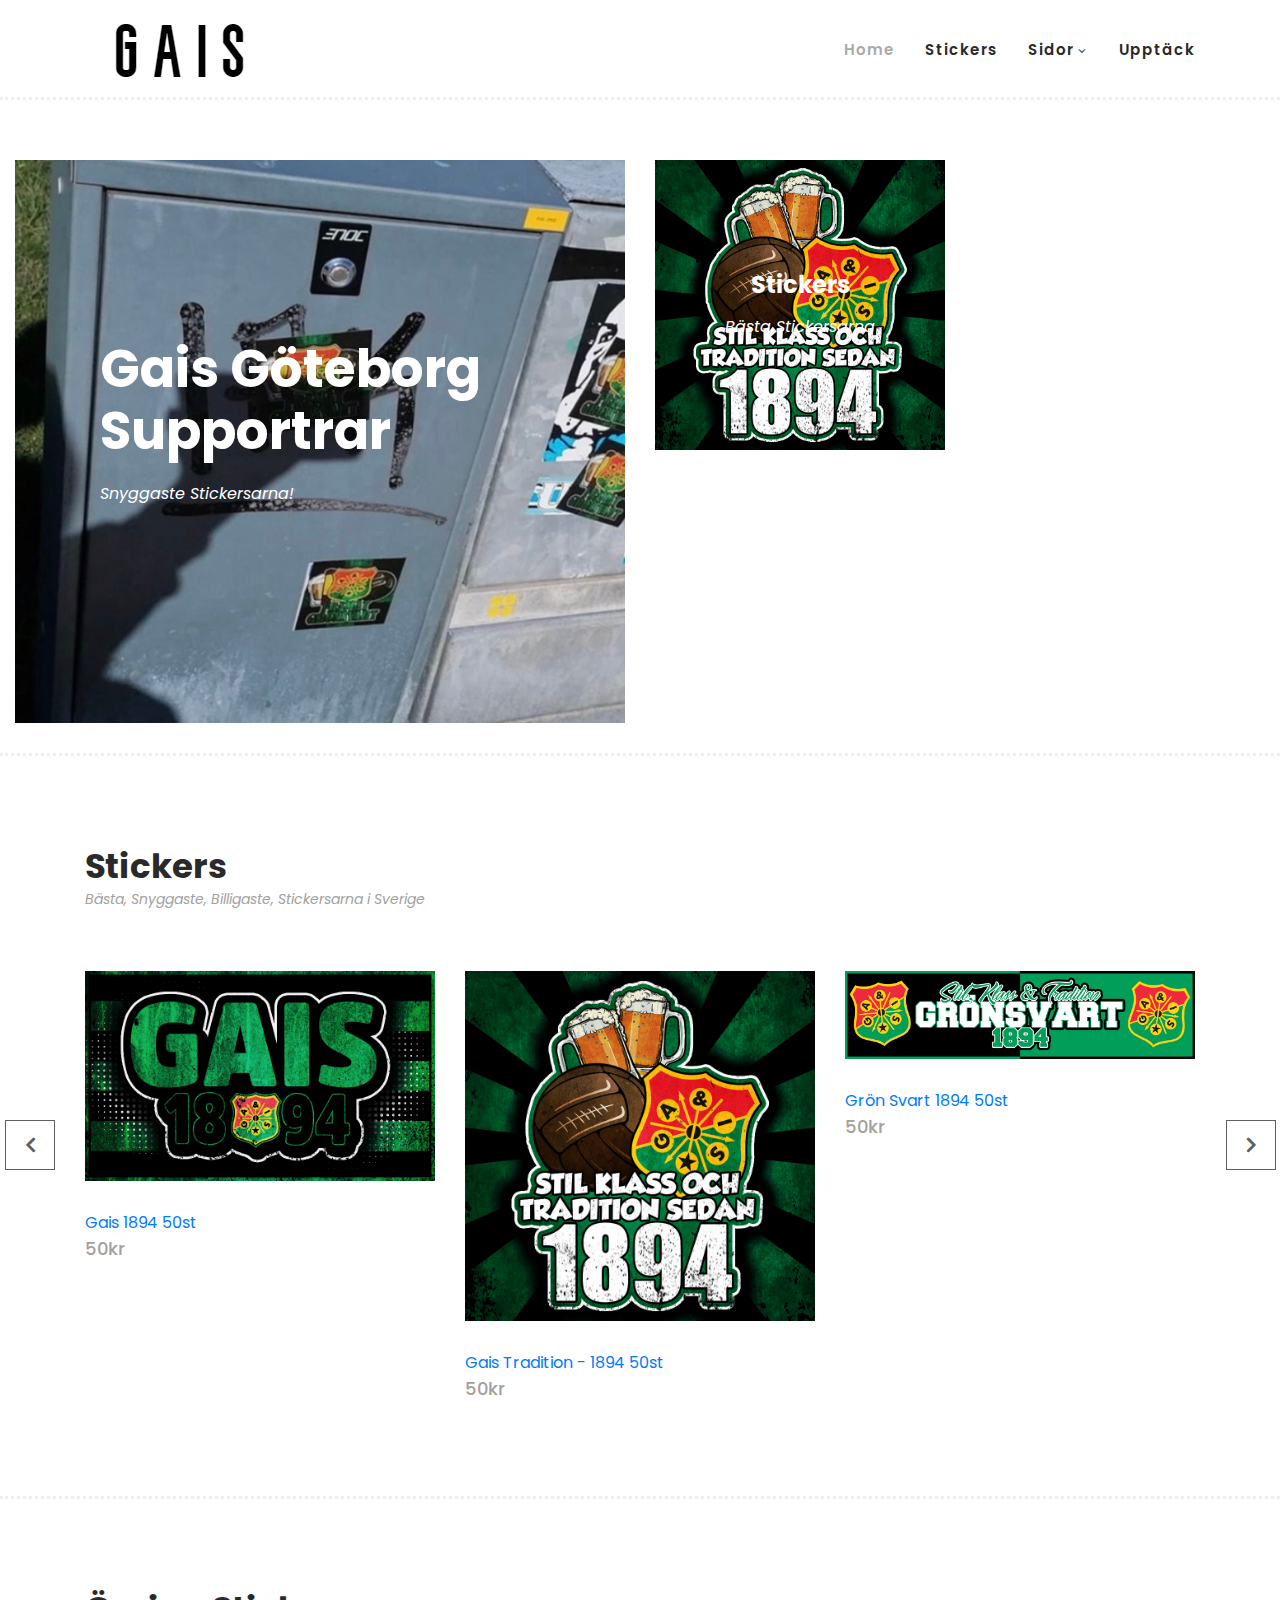
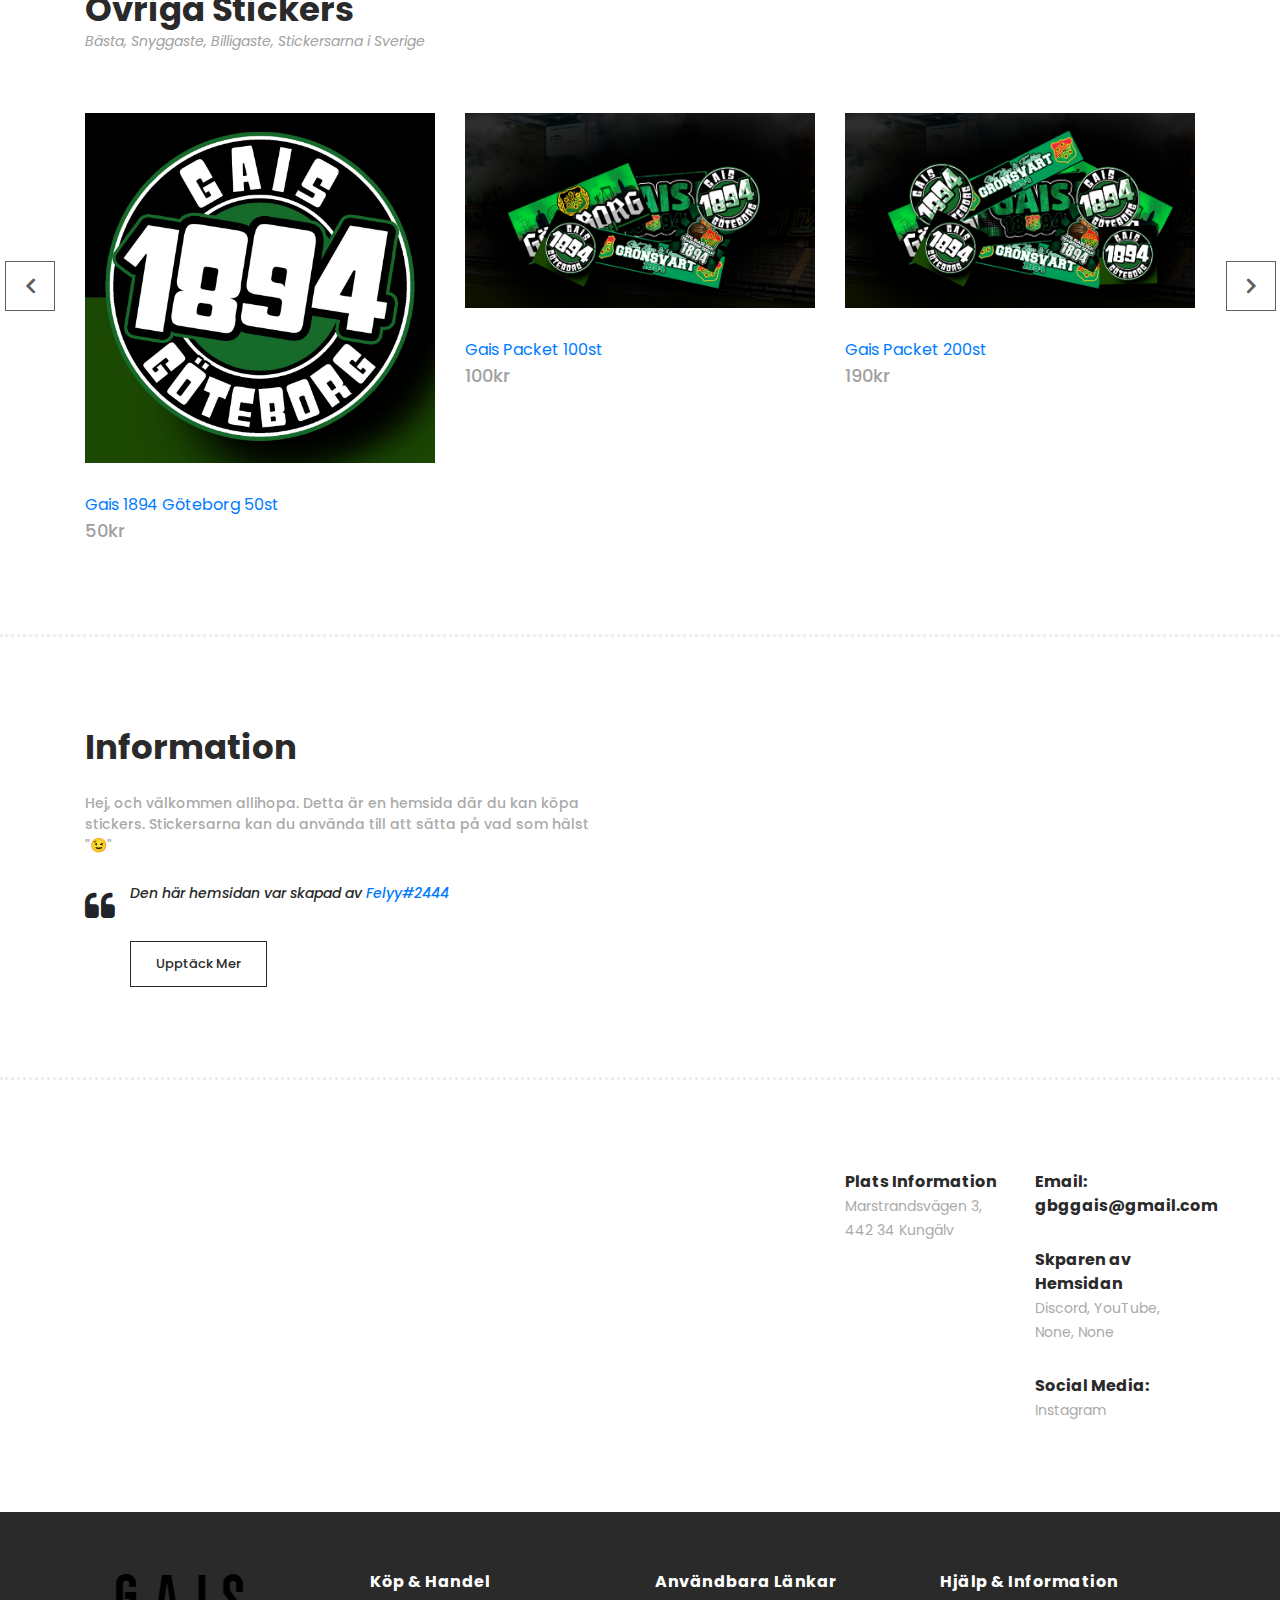
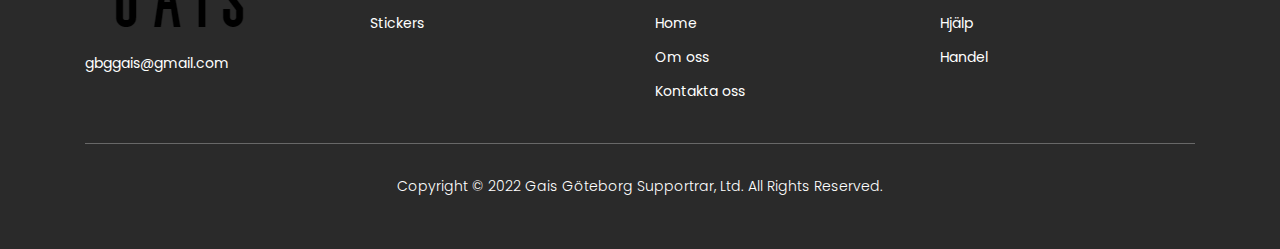
<file: index.html>
<!DOCTYPE html>
<html lang="en">

  <head>

    <meta charset="utf-8">
    <meta name="viewport" content="width=device-width, initial-scale=1, shrink-to-fit=no">
    <meta name="description" content="">
    <meta name="author" content="">
    <link href="https://fonts.googleapis.com/css?family=Poppins:100,200,300,400,500,600,700,800,900&display=swap" rel="stylesheet">
    <link rel="icon" type="image/x-icon" style="border-radius: 20px;" href="roundimage.png" >

    <title>GbgStickers</title>


    <!-- Additional CSS Files -->
    <link rel="stylesheet" type="text/css" href="assets/css/bootstrap.min.css">

    <link rel="stylesheet" type="text/css" href="assets/css/font-awesome.css">

    <link rel="stylesheet" href="assets/css/templatemo-hexashop.css">

    <link rel="stylesheet" href="assets/css/owl-carousel.css">

    <link rel="stylesheet" href="assets/css/lightbox.css">

    <script src="title.js"></script>
<!--

TemplateMo 571 Hexashop

https://templatemo.com/tm-571-hexashop

-->
    </head>
    
    <body>
    
    <!-- ***** Preloader Start ***** -->
    <div id="preloader">
        <div class="jumper">
            <div></div>
            <div></div>
            <div></div>
        </div>
    </div>  
    <!-- ***** Preloader End ***** -->
    
    
    <!-- ***** Header Area Start ***** -->
    <header class="header-area header-sticky">
        <div class="container">
            <div class="row">
                <div class="col-12">
                    <nav class="main-nav">
                        <!-- ***** Logo Start ***** -->
                        <a href="index.html" class="logo">
                            <img src="assets/images/logo.png" alt="BÖg">
                        </a>
                        <!-- ***** Logo End ***** -->
                        <!-- ***** Menu Start ***** -->
                        <ul class="nav">
                            <li class="scroll-to-section"><a href="#top" class="active">Home</a></li>
                            <li class="scroll-to-section"><a href="#men">Stickers</a></li>
                            <li class="submenu">
                                <a href="javascript:;">Sidor</a>
                                <ul>
                                    <li><a href="about.html">Vårt Team</a></li>
                                    <li><a href="contact.html">Kontakt</a></li>
                                </ul>
                            </li> 
                            </li>
                            <li class="scroll-to-section"><a href="#explore">Upptäck</a></li>
                        </ul>        
                        <a class='menu-trigger'>
                            <span>Menu</span>
                        </a>
                        <!-- ***** Menu End ***** -->
                    </nav>
                </div>
            </div>
        </div>
    </header>
    <!-- ***** Header Area End ***** -->

    <!-- ***** Main Banner Area Start ***** -->
    <div class="main-banner" id="top">
        <div class="container-fluid">
            <div class="row">
                <div class="col-lg-6">
                    <div class="left-content">
                        <div class="thumb">
                            <div class="inner-content">
                                <h4>Gais Göteborg Supportrar</h4>
                                <span>Snyggaste Stickersarna!</span>
                            </div>
                            <img src="12312.jpeg" alt="">
                        </div>
                    </div>
                </div>
                <div class="col-lg-6">
                    <div class="right-content">
                        <div class="row">
                            <div class="col-lg-6">
                                <div class="right-first-image">
                                    <div class="thumb">
                                        <div class="inner-content">
                                            <h4>Stickers</h4>
                                            <span>Bästa Stickersarna</span>
                                        </div>
                                        <div class="hover-content">
                                            <div class="inner">
                                                <h4>Stickers</h4>
                                                <p>Bästa och Syggaste Stickersarna!</p>
                                                <div class="main-border-button">
                                                    <a href="#">Upptäck mer!</a>
                                                </div>
                                            </div>
                                        </div>
                                        <img src="flex.png">
                                    </div>
                                </div>
                            </div>



                                    </div>
                                </div>
                            </div>
                        </div>
                    </div>
                </div>
            </div>
        </div>
    </div>
    <!-- ***** Main Banner Area End ***** -->

    <!-- ***** Men Area Starts ***** -->
    <section class="section" id="men">
        <div class="container">
            <div class="row">
                <div class="col-lg-6">
                    <div class="section-heading">
                        <h2>Stickers</h2>
                        <span>Bästa, Snyggaste, Billigaste, Stickersarna i Sverige</span>
                    </div>
                </div>
            </div>
        </div>
        <div class="container">
            <div class="row">
                <div class="col-lg-12">
                    <div class="men-item-carousel">
                        <div class="owl-men-item owl-carousel">
                            <div class="item">
                                <div class="thumb">
                                    <div class="hover-content">
                                        <ul>

                                        </ul>
                                    </div>
                                    <img href="https://www.instagram.com/gais_gbg_supportrar/" src="huvudbild.png" alt="">
                                </div>
                                <div class="down-content">
                                    <a href="https://www.instagram.com/gais_gbg_supportrar/">Gais 1894 50st</a>
                                    <span>50kr</span>
                                    <ul class="stars">

                                    </ul>
                                </div>
                            </div>
                            <div class="item">
                                <div class="thumb">
                                    <div class="hover-content">
                                        <ul>

                                        </ul>
                                    </div>
                                    <img href="https://www.instagram.com/gais_gbg_supportrar/" src="flex.png" alt="">
                                </div>
                                <div class="down-content">
                                    <a href="https://www.instagram.com/gais_gbg_supportrar/">Gais Tradition - 1894 50st</a>
                                    <span>50kr</span>
                                    <ul class="stars">

                                    </ul>
                                </div>
                            </div>
                            <div class="item">
                                <div class="thumb">
                                    <div class="hover-content">
                                        <ul>

                                        </ul>
                                    </div>
                                    <img href="https://www.instagram.com/gais_gbg_supportrar/" src="banner.png" alt="">
                                </div>
                                <div class="down-content">
                                    <a href="https://www.instagram.com/gais_gbg_supportrar/">Grön Svart 1894 50st</a>
                                    <span>50kr</span>
                                    <ul class="stars">

                                    </ul>
                                </div>
                            </div>
                            <div class="item">
                                <div class="thumb">
                                    <div class="hover-content">
                                        <ul>

                                        </ul>
                                    </div>
                                    <img href="https://www.instagram.com/gais_gbg_supportrar/" src="12.png" alt="">
                                </div>
                                <div class="down-content">
                                    <a href="https://www.instagram.com/gais_gbg_supportrar/">Gais 1894 Göteborg 50st</a>
                                    <span>70kr</span>
                                    <ul class="stars">
                                    </ul>
                                    </ul>
                                </div>
                            </div>
                        </div>
                    </div>
                </div>
            </div>
        </div>
    </section>
    <!-- ***** Men Area Ends ***** -->
        <!-- ***** Women Area Starts ***** -->
        <section class="section" id="women">
            <div class="container">
                <div class="row">
                    <div class="col-lg-6">
                        <div class="section-heading">
                            <h2>Övriga Stickers</h2>
                            <span>Bästa, Snyggaste, Billigaste, Stickersarna i Sverige</span>
                        </div>
                    </div>
                </div>
            </div>
            <div class="container">
                <div class="row">
                    <div class="col-lg-12">
                        <div class="women-item-carousel">
                            <div class="owl-women-item owl-carousel">
                                <div class="item">
                                    <div class="thumb">
                                        <div class="hover-content">
                                            <ul>

                                            </ul>
                                        </div>
                                        <img href="https://www.instagram.com/gais_gbg_supportrar/" src="assets/images/bög3.jpg" alt="">
                                    </div>
                                    <div class="down-content">
                                        <a href="https://www.instagram.com/gais_gbg_supportrar/">Gais 1894 Göteborg 50st</a>
                                        <span>50kr</span>
                                        <ul class="stars">

                                        </ul>
                                    </div>
                                </div>
                                <div class="item">
                                    <div class="thumb">
                                        <div class="hover-content">
                                            <ul>

                                            </ul>
                                        </div>
                                        <img href="https://www.instagram.com/gais_gbg_supportrar/" src="assets/images/bög1.png" alt="">
                                    </div>
                                    <div class="down-content">
                                        <a href="https://www.instagram.com/gais_gbg_supportrar/">Gais Packet 100st</a>
                                        <span>100kr</span>
                                        <ul class="stars">

                                        </ul>
                                    </div>
                                </div>
                                <div class="item">
                                    <div class="thumb">
                                        <div class="hover-content">
                                            <ul>
 
                                            </ul>
                                        </div>
                                        <img href="https://www.instagram.com/gais_gbg_supportrar/" src="assets/images/bög.png" alt="">
                                    </div>
                                    <div class="down-content">
                                        <a  href="https://www.instagram.com/gais_gbg_supportrar/">Gais Packet 200st</a>
                                        <span>190kr</span>
                                        <ul class="stars">
 
                                        </ul>
                                    </div>
                                </div>
                                <div class="item">
                                    <div class="thumb">
                                        <div class="hover-content">
                                            <ul>

                                            </ul>
                                        </div>
                                        <img src="assets/images/bög4.png" alt="">
                                    </div>
                                    <div class="down-content">
                                        <h4>Kommer Snart</h4>
                                        <span></span>
                                        <ul class="stars">
                                        </ul>
                                    </div>
                                </div>
                            </div>
                        </div>
                    </div>
                </div>
            </div>
        </section>
        <!-- ***** Women Area Ends ***** -->




    <!-- ***** Explore Area Starts ***** -->
    <section class="section" id="explore">
        <div class="container">
            <div class="row">
                <div class="col-lg-6">
                    <div class="left-content">
                        <h2>Information</h2>
                        <span>Hej, och välkommen allihopa. Detta är en hemsida där du kan köpa stickers. Stickersarna kan du använda till att sätta på vad som hälst "😉"</span>
                        <div class="quote">
                            <i class="fa fa-quote-left"></i><p>Den här hemsidan var  skapad av <a href="https://discords.com/bio/p/felyy16">Felyy#2444</a>
                        </div>
                        <div class="main-border-button">
                            <a href="about.html">Upptäck Mer</a>
                        </div>
                    </div>
                </div>
                <div class="col-lg-6">
                    <div class="right-content">
                        <div class="row">
                            <div class="col-lg-6">



                                </div>
                            </div>
                            <div class="col-lg-6">


                                </div>
                            </div>
                            <div class="col-lg-6">


                                </div>
                            </div>
                            <div class="col-lg-6">



                                </div>
                            </div>
                        </div>
                    </div>
                </div>
            </div>
        </div>
    </section>
    <!-- ***** Explore Area Ends ***** -->



    <!-- ***** Subscribe Area Starts ***** -->
    <div class="subscribe">
        <div class="container">
            <div class="row">
                <div class="col-lg-8">
                    <div class="section-heading">

                    </div>
                    <form id="subscribe" action="" method="get">
                        <div class="row">
                          <div class="col-lg-5">
                            <fieldset>

                            </fieldset>
                          </div>
                          <div class="col-lg-5">
                            <fieldset>

                            </fieldset>
                          </div>
                          <div class="col-lg-2">
                            <fieldset>

                            </fieldset>
                          </div>
                        </div>
                    </form>
                </div>
                <div class="col-lg-4">
                    <div class="row">
                        <div class="col-6">
                            <ul>
                                <li>Plats Information<br><span>Marstrandsvägen 3, 442 34 Kungälv</span></li>

                            </ul>
                        </div>
                        <div class="col-6">
                            <ul>
                                <li>Email:<br><a>gbggais@gmail.com</a>
                                <li>Skparen av Hemsidan<br><span><a href="https://discords.com/bio/p/felyy16">Discord</a>, <a href="https://www.youtube.com/channel/UCYjQPfQ9zHldbg5Jrbz12RA">YouTube</a>, <a href="#">None</a>, <a href="#">None</a></span></li>
                                <li>Social Media:<br><span><a href="https://www.instagram.com/gais_gbg_supportrar/">Instagram</a>
                            </ul>
                        </div>
                    </div>
                </div>
            </div>
        </div>
    </div>
    <!-- ***** Subscribe Area Ends ***** -->
    
    <!-- ***** Footer Start ***** -->
    <footer>
        <div class="container">
            <div class="row">
                <div class="col-lg-3">
                    <div class="first-item">
                        <div class="logo">
                            <img src="assets/images/logo.png" alt="hexashop ecommerce templatemo">
                        </div>
                        <ul>
                            <li><a href="#">gbggais@gmail.com</a></li>
                        </ul>
                    </div>
                </div>
                <div class="col-lg-3">
                    <h4>Köp &amp; Handel</h4>
                    <ul>
                        <li><a href="#">Stickers</a></li>

                    </ul>
                </div>
                <div class="col-lg-3">
                    <h4>Användbara Länkar</h4>
                    <ul>
                        <li><a href="#">Home</a></li>
                        <li><a href="#">Om oss</a></li>
                        <li><a href="#">Kontakta oss</a></li>
                    </ul>
                </div>
                <div class="col-lg-3">
                    <h4>Hjälp &amp; Information</h4>
                    <ul>
                        <li><a href="#">Hjälp</a></li>
                        <li><a href="#">Handel</a></li>
                    </ul>
                </div>
                <div class="col-lg-12">
                    <div class="under-footer">
                        <p>Copyright © 2022 Gais Göteborg Supportrar, Ltd. All Rights Reserved. 
                        

                        <ul>

                        </ul>
                    </div>
                </div>
            </div>
        </div>
    </footer>
    

    <!-- jQuery -->
    <script src="assets/js/jquery-2.1.0.min.js"></script>

    <!-- Bootstrap -->
    <script src="assets/js/popper.js"></script>
    <script src="assets/js/bootstrap.min.js"></script>

    <!-- Plugins -->
    <script src="assets/js/owl-carousel.js"></script>
    <script src="assets/js/accordions.js"></script>
    <script src="assets/js/datepicker.js"></script>
    <script src="assets/js/scrollreveal.min.js"></script>
    <script src="assets/js/waypoints.min.js"></script>
    <script src="assets/js/jquery.counterup.min.js"></script>
    <script src="assets/js/imgfix.min.js"></script> 
    <script src="assets/js/slick.js"></script> 
    <script src="assets/js/lightbox.js"></script> 
    <script src="assets/js/isotope.js"></script> 
    
    <!-- Global Init -->
    <script src="assets/js/custom.js"></script>

    <script>

        $(function() {
            var selectedClass = "";
            $("p").click(function(){
            selectedClass = $(this).attr("data-rel");
            $("#portfolio").fadeTo(50, 0.1);
                $("#portfolio div").not("."+selectedClass).fadeOut();
            setTimeout(function() {
              $("."+selectedClass).fadeIn();
              $("#portfolio").fadeTo(50, 1);
            }, 500);
                
            });
        });

    </script>

  </body>
</html>
</file>
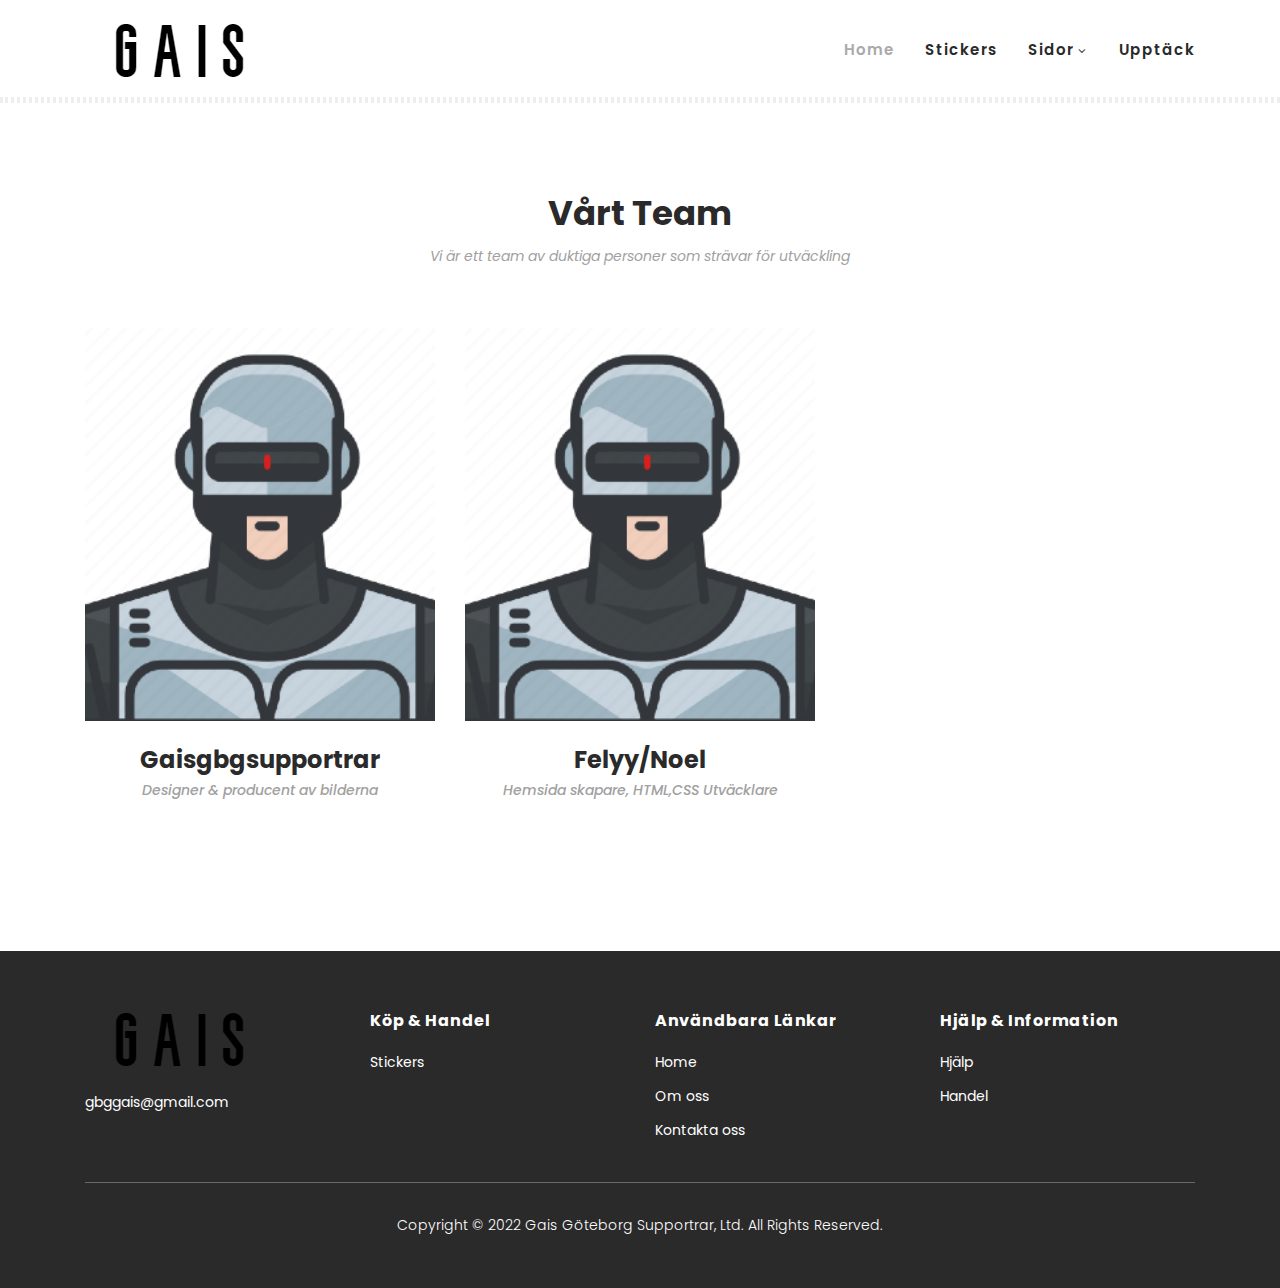
<file: about.html>
<!DOCTYPE html>
<html lang="en">

  <head>

    <meta charset="utf-8">
    <meta name="viewport" content="width=device-width, initial-scale=1, shrink-to-fit=no">
    <meta name="description" content="">
    <meta name="author" content="">
    <link href="https://fonts.googleapis.com/css?family=Poppins:100,200,300,400,500,600,700,800,900&display=swap" rel="stylesheet">
    <link rel="icon" type="image/x-icon" style="border-radius: 20px;" href="roundimage.png" >

    <title>GbgStickers</title>


    <!-- Additional CSS Files -->
    <link rel="stylesheet" type="text/css" href="assets/css/bootstrap.min.css">

    <link rel="stylesheet" type="text/css" href="assets/css/font-awesome.css">

    <link rel="stylesheet" href="assets/css/templatemo-hexashop.css">

    <link rel="stylesheet" href="assets/css/owl-carousel.css">

    <link rel="stylesheet" href="assets/css/lightbox.css">

    <script src="title.js"></script>
<!--

TemplateMo 571 Hexashop

https://templatemo.com/tm-571-hexashop

-->
    </head>
    
    <body>
    
    <!-- ***** Preloader Start ***** -->
    <div id="preloader">
        <div class="jumper">
            <div></div>
            <div></div>
            <div></div>
        </div>
    </div>  
    <!-- ***** Preloader End ***** -->
    
    
    <!-- ***** Header Area Start ***** -->
    <header class="header-area header-sticky">
        <div class="container">
            <div class="row">
                <div class="col-12">
                    <nav class="main-nav">
                        <!-- ***** Logo Start ***** -->
                        <a href="index.html" class="logo">
                            <img src="assets/images/logo.png">
                        </a>
                        <!-- ***** Logo End ***** -->
                        <!-- ***** Menu Start ***** -->
                        <ul class="nav">
                            <li class="scroll-to-section"><a href="index.html" class="active">Home</a></li>
                            <li class="scroll-to-section"><a href="index.html">Stickers</a></li>
                            <li class="submenu">
                                <a href="javascript:;">Sidor</a>
                                <ul>
                                    <li><a href="about.html">Vårt Team</a></li>
                                    <li><a href="contact.html">Kontakt</a></li>
                                </ul>
                            </li>
                                <ul>


                                </ul>
                            </li>
                            <li class="scroll-to-section"><a href="index.html">Upptäck</a></li>
                        </ul>        
                        <a class='menu-trigger'>
                            <span>Menu</span>
                        </a>
                        <!-- ***** Menu End ***** -->
                    </nav>
                </div>
            </div>
        </div>
    </header>
    <!-- ***** Header Area End ***** -->


    <!-- ***** Our Team Area Starts ***** -->
    <section class="our-team">
        <div class="container">
            <div class="row">
                <div class="col-lg-12">
                    <div class="section-heading">
                        <h2>Vårt Team</h2>
                        <span>Vi är ett team av duktiga personer som strävar för utväckling</span>
                    </div>
                </div>
                <div class="col-lg-4">
                    <div class="team-item">
                        <div class="thumb">
                            <div class="hover-effect">
                                <div class="inner-content">
                                    <ul>
                                    </ul>
                                </div>
                            </div>
                            <img src="assets/images/bög6.png">
                        </div>
                        <div class="down-content">
                            <h4>Gaisgbgsupportrar</h4>
                            <span>Designer & producent av bilderna</span>
                        </div>
                    </div>
                </div>
                <div class="col-lg-4">
                    <div class="team-item">
                        <div class="thumb">
                            <div class="hover-effect">
                                <div class="inner-content">
                                    <ul>
                                    </ul>
                                </div>
                            </div>
                            <img src="assets/images/bög6.png">
                        </div>
                        <div class="down-content">
                            <h4>Felyy/Noel</h4>
                            <span>Hemsida skapare, HTML,CSS Utväcklare</span>
                        </div>
                    </div>
                </div>
            </div>
        </div>
    </section>
    <!-- ***** Our Team Area Ends ***** -->


    <!-- ***** Footer Start ***** -->
    <footer>
        <div class="container">
            <div class="row">
                <div class="col-lg-3">
                    <div class="first-item">
                        <div class="logo">
                            <img src="assets/images/logo.png"" alt="hexashop ecommerce templatemo">
                        </div>
                        <ul>
                            <li><a href="#">gbggais@gmail.com</a></li>
                        </ul>
                    </div>
                </div>
                <div class="col-lg-3">
                    <h4>Köp &amp; Handel</h4>
                    <ul>
                        <li><a href="#">Stickers</a></li>

                    </ul>
                </div>
                <div class="col-lg-3">
                    <h4>Användbara Länkar</h4>
                    <ul>
                        <li><a href="#">Home</a></li>
                        <li><a href="#">Om oss</a></li>
                        <li><a href="#">Kontakta oss</a></li>
                    </ul>
                </div>
                <div class="col-lg-3">
                    <h4>Hjälp &amp; Information</h4>
                    <ul>
                        <li><a href="#">Hjälp</a></li>
                        <li><a href="#">Handel</a></li>
                    </ul>
                </div>
                <div class="col-lg-12">
                    <div class="under-footer">
                        <p>Copyright © 2022 Gais Göteborg Supportrar, Ltd. All Rights Reserved. 
                        

                        <ul>

                        </ul>
                    </div>
                </div>
            </div>
        </div>
    </footer>
    

    <!-- jQuery -->
    <script src="assets/js/jquery-2.1.0.min.js"></script>

    <!-- Bootstrap -->
    <script src="assets/js/popper.js"></script>
    <script src="assets/js/bootstrap.min.js"></script>

    <!-- Plugins -->
    <script src="assets/js/owl-carousel.js"></script>
    <script src="assets/js/accordions.js"></script>
    <script src="assets/js/datepicker.js"></script>
    <script src="assets/js/scrollreveal.min.js"></script>
    <script src="assets/js/waypoints.min.js"></script>
    <script src="assets/js/jquery.counterup.min.js"></script>
    <script src="assets/js/imgfix.min.js"></script> 
    <script src="assets/js/slick.js"></script> 
    <script src="assets/js/lightbox.js"></script> 
    <script src="assets/js/isotope.js"></script> 
    
    <!-- Global Init -->
    <script src="assets/js/custom.js"></script>

    <script>

        $(function() {
            var selectedClass = "";
            $("p").click(function(){
            selectedClass = $(this).attr("data-rel");
            $("#portfolio").fadeTo(50, 0.1);
                $("#portfolio div").not("."+selectedClass).fadeOut();
            setTimeout(function() {
              $("."+selectedClass).fadeIn();
              $("#portfolio").fadeTo(50, 1);
            }, 500);
                
            });
        });

    </script>

  </body>
</html>
</file>
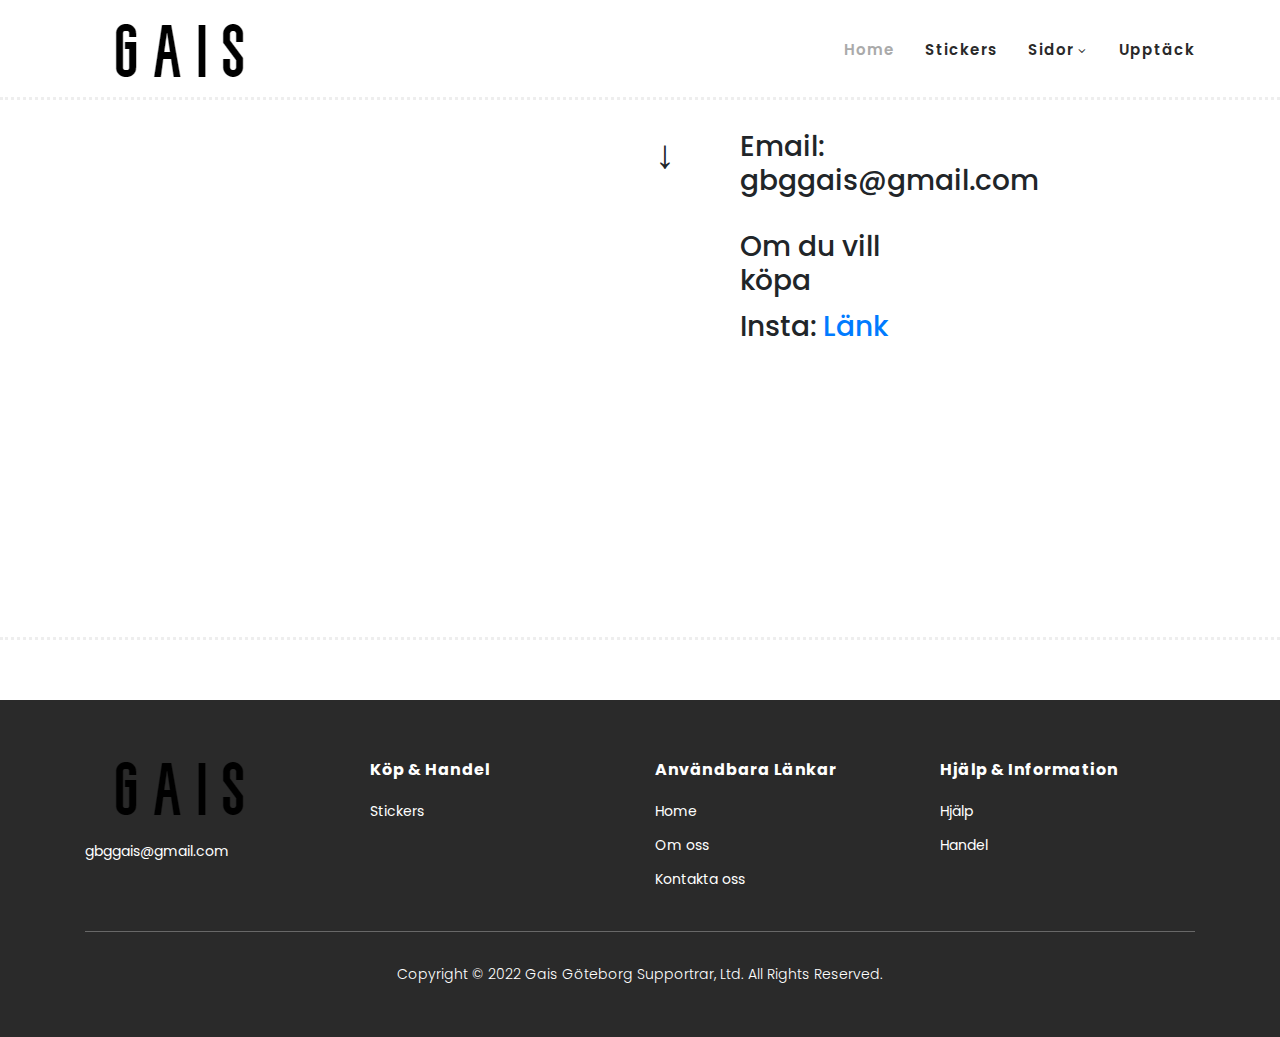
<file: contact.html>
<!DOCTYPE html>
<html lang="en">

  <head>

    <meta charset="utf-8">
    <meta name="viewport" content="width=device-width, initial-scale=1, shrink-to-fit=no">
    <meta name="description" content="">
    <meta name="author" content="">
    <link href="https://fonts.googleapis.com/css?family=Poppins:100,200,300,400,500,600,700,800,900&display=swap" rel="stylesheet">
    <link rel="icon" type="image/x-icon" style="border-radius: 20px;" href="roundimage.png" >

    <title>GbgStickers</title>


    <!-- Additional CSS Files -->
    <link rel="stylesheet" type="text/css" href="assets/css/bootstrap.min.css">

    <link rel="stylesheet" type="text/css" href="assets/css/font-awesome.css">

    <link rel="stylesheet" href="assets/css/templatemo-hexashop.css">

    <link rel="stylesheet" href="assets/css/owl-carousel.css">

    <link rel="stylesheet" href="assets/css/lightbox.css">

    <script src="title.js"></script>
<!--

TemplateMo 571 Hexashop

https://templatemo.com/tm-571-hexashop

-->
    </head>
    
    <body>
    

    
    
    <!-- ***** Header Area Start ***** -->
    <header class="header-area header-sticky">
        <div class="container">
            <div class="row">
                <div class="col-12">
                    <nav class="main-nav">
                        <!-- ***** Logo Start ***** -->
                        <a href="index.html" class="logo">
                            <img src="assets/images/logo.png">
                        </a>
                        <!-- ***** Logo End ***** -->
                        <!-- ***** Menu Start ***** -->
                        <ul class="nav">
                            <li class="scroll-to-section"><a href="index.html" class="active">Home</a></li>
                            <li class="scroll-to-section"><a href="index.html">Stickers</a></li>
                            <li class="submenu">
                                <a href="javascript:;">Sidor</a>
                                <ul>
                                    <li><a href="about.html">Vårt Team</a></li>
                                    <li><a href="contact.html">Kontakt</a></li>
                                </ul>
                            </li>
                                <ul>


                                </ul>
                            </li>
                            <li class="scroll-to-section"><a href="index.html">Upptäck</a></li>
                        </ul>        
                        <a class='menu-trigger'>
                            <span>Menu</span>
                        </a>
                        <!-- ***** Menu End ***** -->
                    </nav>
                </div>
            </div>
        </div>
    </header>
    <!-- ***** Header Area End ***** -->

    <!-- ***** Main Banner Area Start ***** -->
    <!-- ***** Main Banner Area End ***** -->

    <!-- ***** Contact Area Starts ***** -->
    <div class="contact-us">
        <div class="container">
            <div class="row">
                <div class="col-lg-6">
                    <div id="map">
                        <iframe src="" width="600" height="450" style="border:0;" allowfullscreen="" loading="lazy"></iframe>
                      <!-- You can simply copy and paste "Embed a map" code from Google Maps for any location. -->
                      
                    </div>
                </div>
                <div class="col-lg-6">
                    <div class="section-heading">

                    </div>
                    <form id="contact" action="" method="post">
                        <div class="row">
                          <div class="col-lg-6">
                            <fieldset>
                                <h3 class="email2">Email: gbggais@gmail.com </h3>
                                <h3 class="hej2">Om du vill köpa <h1>↓</h1></h3>

                                <h3 class="hej1">Insta: <a href="https://www.instagram.com/gais_gbg_supportrar/">Länk</a> </h3>
                            </fieldset>
                          </div>
                          <div class="col-lg-6">
                            <fieldset>

                            </fieldset>
                          </div>
                          <div class="col-lg-12">
                            <fieldset>

                            </fieldset>
                          </div>
                          <div class="col-lg-12">
                            <fieldset>

                          </div>
                        </div>
                      </form>
                </div>
            </div>
        </div>
    </div>
    <!-- ***** Contact Area Ends ***** -->



    <!-- ***** Footer Start ***** -->
    <footer>
        <div class="container">
            <div class="row">
                <div class="col-lg-3">
                    <div class="first-item">
                        <div class="logo">
                            <img src="assets/images/logo.png"" alt="hexashop ecommerce templatemo">
                        </div>
                        <ul>
                            <li><a href="#">gbggais@gmail.com</a></li>
                        </ul>
                    </div>
                </div>
                <div class="col-lg-3">
                    <h4>Köp &amp; Handel</h4>
                    <ul>
                        <li><a href="#">Stickers</a></li>

                    </ul>
                </div>
                <div class="col-lg-3">
                    <h4>Användbara Länkar</h4>
                    <ul>
                        <li><a href="#">Home</a></li>
                        <li><a href="#">Om oss</a></li>
                        <li><a href="#">Kontakta oss</a></li>
                    </ul>
                </div>
                <div class="col-lg-3">
                    <h4>Hjälp &amp; Information</h4>
                    <ul>
                        <li><a href="#">Hjälp</a></li>
                        <li><a href="#">Handel</a></li>
                    </ul>
                </div>
                <div class="col-lg-12">
                    <div class="under-footer">
                        <p>Copyright © 2022 Gais Göteborg Supportrar, Ltd. All Rights Reserved. 
                        

                        <ul>

                        </ul>
                    </div>
                </div>
            </div>
        </div>
    </footer>
    

    <!-- jQuery -->
    <script src="assets/js/jquery-2.1.0.min.js"></script>

    <!-- Bootstrap -->
    <script src="assets/js/popper.js"></script>
    <script src="assets/js/bootstrap.min.js"></script>

    <!-- Plugins -->
    <script src="assets/js/owl-carousel.js"></script>
    <script src="assets/js/accordions.js"></script>
    <script src="assets/js/datepicker.js"></script>
    <script src="assets/js/scrollreveal.min.js"></script>
    <script src="assets/js/waypoints.min.js"></script>
    <script src="assets/js/jquery.counterup.min.js"></script>
    <script src="assets/js/imgfix.min.js"></script> 
    <script src="assets/js/slick.js"></script> 
    <script src="assets/js/lightbox.js"></script> 
    <script src="assets/js/isotope.js"></script> 
    
    <!-- Global Init -->
    <script src="assets/js/custom.js"></script>

    <script>

        $(function() {
            var selectedClass = "";
            $("p").click(function(){
            selectedClass = $(this).attr("data-rel");
            $("#portfolio").fadeTo(50, 0.1);
                $("#portfolio div").not("."+selectedClass).fadeOut();
            setTimeout(function() {
              $("."+selectedClass).fadeIn();
              $("#portfolio").fadeTo(50, 1);
            }, 500);
                
            });
        });

    </script>

  </body>
</html>
</file>
<file: assets/css/templatemo-hexashop.css>
/*

TemplateMo 571 Hexashop

https://templatemo.com/tm-571-hexashop

*/

/* ---------------------------------------------
Table of contents
------------------------------------------------
01. font & reset css
02. reset
03. global styles
04. header
05. banner
06. features
07. testimonials
08. contact
09. footer
10. preloader
11. search
12. portfolio

--------------------------------------------- */
/* 
---------------------------------------------
font & reset css
--------------------------------------------- 
*/
@import url("https://fonts.googleapis.com/css?family=Poppins:100,200,300,400,500,600,700,800,900");
/* 
---------------------------------------------
reset
--------------------------------------------- 
*/
html, body, div, span, applet, object, iframe, h1, h2, h3, h4, h5, h6, p, blockquote, div
pre, a, abbr, acronym, address, big, cite, code, del, dfn, em, font, img, ins, kbd, q,
s, samp, small, strike, strong, sub, sup, tt, var, b, u, i, center, dl, dt, dd, ol, ul, li,
figure, header, nav, section, article, aside, footer, figcaption {
  margin: 0;
  padding: 0;
  border: 0;
  outline: 0;
}

.clearfix:after {
  content: ".";
  display: block;
  clear: both;
  visibility: hidden;
  line-height: 0;
  height: 0;
}

.clearfix {
  display: inline-block;
}

html[xmlns] .clearfix {
  display: block;
}

* html .clearfix {
  height: 1%;
}

ul, li {
  padding: 0;
  margin: 0;
  list-style: none;
}

header, nav, section, article, aside, footer, hgroup {
  display: block;
}

* {
  box-sizing: border-box;
}

html, body {
  font-family: 'Poppins', sans-serif;
  font-weight: 400;
  background-color: #fff;
  font-size: 16px;
  -ms-text-size-adjust: 100%;
  -webkit-font-smoothing: antialiased;
  -moz-osx-font-smoothing: grayscale;
}

a {
  text-decoration: none !important;
}

h1, h2, h3, h4, h5, h6 {
  margin-top: 0px;
  margin-bottom: 0px;
}

ul {
  margin-bottom: 0px;
}

p {
  font-size: 14px;
  line-height: 25px;
  color: #2a2a2a;
}

/* 
---------------------------------------------
global styles
--------------------------------------------- 
*/
html,
body {
  background: #fff;
  font-family: 'Poppins', sans-serif;
}

::selection {
  background: #2a2a2a;
  color: #fff;
}

::-moz-selection {
  background: #2a2a2a;
  color: #fff;
}

@media (max-width: 991px) {
  html, body {
    overflow-x: hidden;
  }
  .mobile-top-fix {
    margin-top: 30px;
    margin-bottom: 0px;
  }
  .mobile-bottom-fix {
    margin-bottom: 30px;
  }
  .mobile-bottom-fix-big {
    margin-bottom: 60px;
  }
}

.main-border-button a {
  font-size: 13px;
  color: #fff;
  border: 1px solid #fff;
  padding: 12px 25px;
  display: inline-block;
  font-weight: 500;
  transition: all .3s;
}

.main-border-button a:hover {
  background-color: #fff;
  color: #2a2a2a;
}

.main-white-button a {
  font-size: 13px;
  color: #2a2a2a;
  background-color: #fff;
  padding: 12px 25px;
  display: inline-block;
  border-radius: 3px;
  font-weight: 600;
  transition: all .3s;
}

.main-white-button a:hover {
  opacity: 0.9;
}

.main-text-button a {
  font-size: 13px;
  color: #fff;
  font-weight: 600;
  transition: all .3s;
}

.main-text-button a:hover {
  opacity: 0.9;
}

.section-heading h2 {
  font-size: 34px;
  font-weight: 700;
  color: #2a2a2a;
}

.section-heading span {
  font-size: 14px;
  color: #a1a1a1;
  font-style: italic;
  font-weight: 400;
}



/* 
---------------------------------------------
header
--------------------------------------------- 
*/

.background-header {
  border-bottom: none !important;
  background-color: #fff;
  height: 80px!important;
  position: fixed!important;
  top: 0px;
  left: 0px;
  right: 0px;
  box-shadow: 0px 0px 10px rgba(0,0,0,0.15)!important;
}

.background-header .logo,
.background-header .main-nav .nav li a {
  color: #1e1e1e!important;
}

.background-header .main-nav .nav li:hover a {
  color: #2a2a2a!important;
}

.background-header .nav li a.active {
  color: #2a2a2a!important;
}

.header-area {
  border-bottom: 3px dotted #eee;
  box-shadow: none;
  background-color: #fff;
  position: absolute;
  top: 0px;
  left: 0px;
  right: 0px;
  z-index: 100;
  height: 100px;
  -webkit-transition: all .5s ease 0s;
  -moz-transition: all .5s ease 0s;
  -o-transition: all .5s ease 0s;
  transition: all .5s ease 0s;
}

.header-area .main-nav {
  min-height: 80px;
  background: transparent;
}

.header-area .main-nav .logo {
  line-height: 100px;
  color: #fff;
  font-size: 28px;
  font-weight: 700;
  text-transform: uppercase;
  letter-spacing: 2px;
  float: left;
  -webkit-transition: all 0.3s ease 0s;
  -moz-transition: all 0.3s ease 0s;
  -o-transition: all 0.3s ease 0s;
  transition: all 0.3s ease 0s;
}

.background-header .main-nav .logo {
  line-height: 75px;
}

.background-header .nav {
  margin-top: 20px !important;
}

.header-area .main-nav .nav {
  float: right;
  margin-top: 30px;
  margin-right: 0px;
  background-color: transparent;
  -webkit-transition: all 0.3s ease 0s;
  -moz-transition: all 0.3s ease 0s;
  -o-transition: all 0.3s ease 0s;
  transition: all 0.3s ease 0s;
  position: relative;
  z-index: 999;
}

.header-area .main-nav .nav li {
  padding-left: 15px;
  padding-right: 15px;
}

.header-area .main-nav .nav li:last-child {
  padding-right: 0px;
}

.header-area .main-nav .nav li a {
  display: block;
  font-weight: 600;
  font-size: 15px;
  color: #2a2a2a;
  text-transform: capitalize;
  -webkit-transition: all 0.3s ease 0s;
  -moz-transition: all 0.3s ease 0s;
  -o-transition: all 0.3s ease 0s;
  transition: all 0.3s ease 0s;
  height: 40px;
  line-height: 40px;
  border: transparent;
  letter-spacing: 1px;
}

.header-area .main-nav .nav li a {
  color: #2a2a2a;
}

.header-area .main-nav .nav li:hover a,
.header-area .main-nav .nav li a.active {
  color: #aaa!important;
}

.background-header .main-nav .nav li:hover a,
.background-header .main-nav .nav li a.active {
  color: #aaa!important;
  opacity: 1;
}

.header-area .main-nav .nav li.submenu {
  position: relative;
  padding-right: 30px;
}

.header-area .main-nav .nav li.submenu:after {
  font-family: FontAwesome;
  content: "\f107";
  font-size: 12px;
  color: #2a2a2a;
  position: absolute;
  right: 18px;
  top: 12px;
}

.background-header .main-nav .nav li.submenu:after {
  color: #2a2a2a;
}

.header-area .main-nav .nav li.submenu ul {
  position: absolute;
  width: 200px;
  box-shadow: 0 2px 28px 0 rgba(0, 0, 0, 0.06);
  overflow: hidden;
  top: 50px;
  opacity: 0;
  transform: translateY(+2em);
  visibility: hidden;
  z-index: -1;
  transition: all 0.3s ease-in-out 0s, visibility 0s linear 0.3s, z-index 0s linear 0.01s;
}

.header-area .main-nav .nav li.submenu ul li {
  margin-left: 0px;
  padding-left: 0px;
  padding-right: 0px;
}

.header-area .main-nav .nav li.submenu ul li a {
  opacity: 1;
  display: block;
  background: #f7f7f7;
  color: #2a2a2a!important;
  padding-left: 20px;
  height: 40px;
  line-height: 40px;
  -webkit-transition: all 0.3s ease 0s;
  -moz-transition: all 0.3s ease 0s;
  -o-transition: all 0.3s ease 0s;
  transition: all 0.3s ease 0s;
  position: relative;
  font-size: 13px;
  font-weight: 400;
  border-bottom: 1px solid #eee;
}

.header-area .main-nav .nav li.submenu ul li a:hover {
  background: #fff;
  color: #aaa!important;
  padding-left: 25px;
}

.header-area .main-nav .nav li.submenu ul li a:hover:before {
  width: 3px;
}

.header-area .main-nav .nav li.submenu:hover ul {
  visibility: visible;
  opacity: 1;
  z-index: 1;
  transform: translateY(0%);
  transition-delay: 0s, 0s, 0.3s;
}

.header-area .main-nav .menu-trigger {
  cursor: pointer;
  display: block;
  position: absolute;
  top: 33px;
  width: 32px;
  height: 40px;
  text-indent: -9999em;
  z-index: 99;
  right: 40px;
  display: none;
}

.background-header .main-nav .menu-trigger {
  top: 23px;
}

.header-area .main-nav .menu-trigger span,
.header-area .main-nav .menu-trigger span:before,
.header-area .main-nav .menu-trigger span:after {
  -moz-transition: all 0.4s;
  -o-transition: all 0.4s;
  -webkit-transition: all 0.4s;
  transition: all 0.4s;
  background-color: #1e1e1e;
  display: block;
  position: absolute;
  width: 30px;
  height: 2px;
  left: 0;
}

.background-header .main-nav .menu-trigger span,
.background-header .main-nav .menu-trigger span:before,
.background-header .main-nav .menu-trigger span:after {
  background-color: #1e1e1e;
}

.header-area .main-nav .menu-trigger span:before,
.header-area .main-nav .menu-trigger span:after {
  -moz-transition: all 0.4s;
  -o-transition: all 0.4s;
  -webkit-transition: all 0.4s;
  transition: all 0.4s;
  background-color: #1e1e1e;
  display: block;
  position: absolute;
  width: 30px;
  height: 2px;
  left: 0;
  width: 75%;
}

.background-header .main-nav .menu-trigger span:before,
.background-header .main-nav .menu-trigger span:after {
  background-color: #1e1e1e;
}

.header-area .main-nav .menu-trigger span:before,
.header-area .main-nav .menu-trigger span:after {
  content: "";
}

.header-area .main-nav .menu-trigger span {
  top: 16px;
}

.header-area .main-nav .menu-trigger span:before {
  -moz-transform-origin: 33% 100%;
  -ms-transform-origin: 33% 100%;
  -webkit-transform-origin: 33% 100%;
  transform-origin: 33% 100%;
  top: -10px;
  z-index: 10;
}

.header-area .main-nav .menu-trigger span:after {
  -moz-transform-origin: 33% 0;
  -ms-transform-origin: 33% 0;
  -webkit-transform-origin: 33% 0;
  transform-origin: 33% 0;
  top: 10px;
}

.header-area .main-nav .menu-trigger.active span,
.header-area .main-nav .menu-trigger.active span:before,
.header-area .main-nav .menu-trigger.active span:after {
  background-color: transparent;
  width: 100%;
}

.header-area .main-nav .menu-trigger.active span:before {
  -moz-transform: translateY(6px) translateX(1px) rotate(45deg);
  -ms-transform: translateY(6px) translateX(1px) rotate(45deg);
  -webkit-transform: translateY(6px) translateX(1px) rotate(45deg);
  transform: translateY(6px) translateX(1px) rotate(45deg);
  background-color: #1e1e1e;
}

.background-header .main-nav .menu-trigger.active span:before {
  background-color: #1e1e1e;
}

.header-area .main-nav .menu-trigger.active span:after {
  -moz-transform: translateY(-6px) translateX(1px) rotate(-45deg);
  -ms-transform: translateY(-6px) translateX(1px) rotate(-45deg);
  -webkit-transform: translateY(-6px) translateX(1px) rotate(-45deg);
  transform: translateY(-6px) translateX(1px) rotate(-45deg);
  background-color: #1e1e1e;
}

.background-header .main-nav .menu-trigger.active span:after {
  background-color: #1e1e1e;
}

.header-area.header-sticky {
  min-height: 80px;
}

.header-area .nav {
  margin-top: 30px;
}

.header-area.header-sticky .nav li a.active {
  color: #aaa;
}

@media (max-width: 1200px) {
  .header-area .main-nav .nav li {
    padding-left: 12px;
    padding-right: 12px;
  }
  .header-area .main-nav:before {
    display: none;
  }
}

@media (max-width: 767px) {
  .header-area .main-nav .logo {
    color: #1e1e1e;
  }
  .header-area.header-sticky .nav li a:hover,
  .header-area.header-sticky .nav li a.active {
    color: #aaa!important;
    opacity: 1;
  }
  .header-area.header-sticky .nav li.search-icon a {
    width: 100%;
  }
  .header-area {
    background-color: #f7f7f7;
    padding: 0px 15px;
    height: 100px;
    box-shadow: none;
    text-align: center;
  }
  .header-area .container {
    padding: 0px;
  }
  .header-area .logo {
    margin-left: 30px;
  }
  .header-area .menu-trigger {
    display: block !important;
  }
  .header-area .main-nav {
    overflow: hidden;
  }
  .header-area .main-nav .nav {
    float: none;
    width: 100%;
    display: none;
    -webkit-transition: all 0s ease 0s;
    -moz-transition: all 0s ease 0s;
    -o-transition: all 0s ease 0s;
    transition: all 0s ease 0s;
    margin-left: 0px;
  }
  .header-area .main-nav .nav li:first-child {
    border-top: 1px solid #eee;
  }
  .header-area.header-sticky .nav {
    margin-top: 100px !important;
  }
  .header-area .main-nav .nav li {
    width: 100%;
    background: #fff;
    border-bottom: 1px solid #eee;
    padding-left: 0px !important;
    padding-right: 0px !important;
  }
  .header-area .main-nav .nav li a {
    height: 50px !important;
    line-height: 50px !important;
    padding: 0px !important;
    border: none !important;
    background: #f7f7f7 !important;
    color: #191a20 !important;
  }
  .header-area .main-nav .nav li a:hover {
    background: #eee !important;
    color: #aaa!important;
  }
  .header-area .main-nav .nav li.submenu ul {
    position: relative;
    visibility: inherit;
    opacity: 1;
    z-index: 1;
    transform: translateY(0%);
    transition-delay: 0s, 0s, 0.3s;
    top: 0px;
    width: 100%;
    box-shadow: none;
    height: 0px;
  }
  .header-area .main-nav .nav li.submenu ul li a {
    font-size: 12px;
    font-weight: 400;
  }
  .header-area .main-nav .nav li.submenu ul li a:hover:before {
    width: 0px;
  }
  .header-area .main-nav .nav li.submenu ul.active {
    height: auto !important;
  }
  .header-area .main-nav .nav li.submenu:after {
    color: #3B566E;
    right: 25px;
    font-size: 14px;
    top: 15px;
  }
  .header-area .main-nav .nav li.submenu:hover ul, .header-area .main-nav .nav li.submenu:focus ul {
    height: 0px;
  }
}

@media (min-width: 767px) {
  .header-area .main-nav .nav {
    display: flex !important;
  }
}


/* 
---------------------------------------------
banner
--------------------------------------------- 
*/

.main-banner {
  border-bottom: 3px dotted #eee;
  padding-top: 160px;
  padding-bottom: 30px;
}

.main-banner .left-content .thumb img {
  width: 100%;
  overflow: hidden;
}

.main-banner .left-content .inner-content {
  position: absolute;
  left: 100px;
  top: 50%;
  transform: translateY(-50%);
}

.main-banner .left-content .inner-content h4 {
  color: #fff;
  margin-top: -10px;
  font-size: 52px;
  font-weight: 700;
  margin-bottom: 20px;
}

.main-banner .left-content .inner-content span {
  font-size: 16px;
  color: #fff;
  font-weight: 400;
  font-style: italic;
  display: block;
  margin-bottom: 30px;
}

.main-banner .right-content .right-first-image {
  margin-bottom: 28.5px;
}

.main-banner .right-content .right-first-image .thumb {
  position: relative;
  text-align: center;
}

.main-banner .right-content .right-first-image .thumb img {
  width: 100%;
  overflow: hidden;
}

.main-banner .right-content .right-first-image .thumb .inner-content {
  position: absolute;
  top: 50%;
  transform: translateY(-50%);
  width: 100%;
  text-align: center;
}

.main-banner .right-content .right-first-image .thumb .inner-content h4 {
  color: #fff;
  font-size: 24px;
  font-weight: 700;
  margin-bottom: 15px;
}

.main-banner .right-content .right-first-image .thumb .inner-content span {
  font-size: 16px;
  color: #fff;
  font-style: italic;
}

.main-banner .right-content .right-first-image .thumb .hover-content {
  position: absolute;
  top: 15px;
  right: 15px;
  left: 15px;
  bottom: 15px;
  text-align: center;
  background-color: rgba(42,42,42,.97);
  opacity: 0;
  visibility: hidden;
  transition: all 0.5s;
}

.main-banner .right-content .right-first-image .thumb:hover .hover-content {
  opacity: 1;
  visibility: visible;
}

.main-banner .right-content .right-first-image .thumb .hover-content .inner {
  position: absolute;
  top: 50%;
  left: 50%;
  transform: translate(-50%, -50%);
  width: 100%;
}

.main-banner .right-content .right-first-image .thumb .hover-content h4 {
  color: #fff;
  font-size: 24px;
  font-weight: 700;
  margin-bottom: 15px;
}

.main-banner .right-content .right-first-image .thumb .hover-content p {
  color: #fff;
  padding: 0px 20px;
  margin-bottom: 20px;
}



/*
---------------------------------------------
Men
---------------------------------------------
*/

#men {
  padding-top: 90px;
  padding-bottom: 90px;
  border-bottom: 3px dotted #eee;
}

#men .section-heading {
  margin-bottom: 60px;
}

#men .item .down-content {
  padding-top: 30px;
  position: relative;
  z-index: 3;
  background-color: #fff;
}

#men .item .down-content h4 {
  font-size: 22px;
  color: #2a2a2a;
  font-weight: 700;
  margin-bottom: 8px;
}

#men .item .down-content span {
  font-size: 18px;
  color: #a1a1a1;
  font-weight: 500;
  display: block;
}

#men .item .down-content ul.stars {
  position: absolute;
  right: 0;
  top: 30px;
}

#men .item .down-content ul.stars li {
  display: inline;
  font-size: 13px;
}

#men .item .thumb .hover-content {
  position: absolute;
  z-index: 2;
  text-align: center;
  bottom: -60px;
  width: 100%;
  opacity: 0;
  visibility: hidden;
  transition: all .5s;
}

#men .item .thumb:hover .hover-content {
  bottom: 30px;
  opacity: 1;
  visibility: visible;
}

#men .item .thumb {
  position: relative;
}

#men .item .thumb .hover-content ul li {
  display: inline;
  margin: 0px 10px;
}

#men .item .thumb .hover-content ul li a {
  width: 50px;
  height: 50px;
  text-align: center;
  line-height: 50px;
  display: inline-block;
  color: #2a2a2a;
  background-color: #fff;
}


#men .owl-nav {
  text-align: center;
  position: absolute;
  width: 100%;
  top: 40%;
  transform: translateY(-25px);
}

#men .owl-dots {
  display: none;
}
    
#men .owl-nav .owl-prev{
  position: absolute;
  left: -80px;
  outline: none;
}

#men .owl-nav .owl-prev span,
#men .owl-nav .owl-next span {
  opacity: 0;
}

#men .owl-nav .owl-prev:before {
  display: inline-block;
  font-family: 'FontAwesome';
  color: #2a2a2a;
  font-size: 25px;
  font-weight: 700;
  content: '\f104';
  width: 50px;
  height: 50px;
  background-color: transparent;
  line-height: 48px;
  border :1px solid #2a2a2a;
}

#men .owl-nav .owl-prev {
  opacity: 0.75;
  transition: all .5s;
}

#men .owl-nav .owl-prev:hover {
  opacity: 1;
}

#men .owl-nav .owl-next {
  opacity: 0.75;
  transition: all .5s;
}

#men .owl-nav .owl-next:hover {
  opacity: 1;
}

#men .owl-nav .owl-next{
  outline: none;
  position: absolute;
  right: -85px;
}

#men .owl-nav .owl-next:before {
  display: inline-block;
  font-family: 'FontAwesome';
  color: #2a2a2a;
  font-size: 25px;
  font-weight: 700;
  content: '\f105';
  width: 50px;
  height: 50px;
  background-color: transparent;
  line-height: 48px;
  border :1px solid #2a2a2a;
}


/*
---------------------------------------------
Women
---------------------------------------------
*/

#women {
  padding-top: 90px;
  padding-bottom: 90px;
  border-bottom: 3px dotted #eee;
}

#women .section-heading {
  margin-bottom: 60px;
}

#women .item .down-content {
  padding-top: 30px;
  position: relative;
  z-index: 3;
  background-color: #fff;
}

#women .item .down-content h4 {
  font-size: 22px;
  color: #2a2a2a;
  font-weight: 700;
  margin-bottom: 8px;
}

#women .item .down-content span {
  font-size: 18px;
  color: #a1a1a1;
  font-weight: 500;
  display: block;
}

#women .item .down-content ul.stars {
  position: absolute;
  right: 0;
  top: 30px;
}

#women .item .down-content ul.stars li {
  display: inline;
  font-size: 13px;
}

#women .item .thumb .hover-content {
  position: absolute;
  z-index: 2;
  text-align: center;
  bottom: -60px;
  width: 100%;
  opacity: 0;
  visibility: hidden;
  transition: all .5s;
}

#women .item .thumb:hover .hover-content {
  bottom: 30px;
  opacity: 1;
  visibility: visible;
}

#women .item .thumb {
  position: relative;
}

#women .item .thumb .hover-content ul li {
  display: inline;
  margin: 0px 10px;
}

#women .item .thumb .hover-content ul li a {
  width: 50px;
  height: 50px;
  text-align: center;
  line-height: 50px;
  display: inline-block;
  color: #2a2a2a;
  background-color: #fff;
}


#women .owl-nav {
  text-align: center;
  position: absolute;
  width: 100%;
  top: 40%;
  transform: translateY(-25px);
}

#women .owl-dots {
  display: none;
}
    
#women .owl-nav .owl-prev{
  position: absolute;
  left: -80px;
  outline: none;
}

#women .owl-nav .owl-prev span,
#women .owl-nav .owl-next span {
  opacity: 0;
}

#women .owl-nav .owl-prev:before {
  display: inline-block;
  font-family: 'FontAwesome';
  color: #2a2a2a;
  font-size: 25px;
  font-weight: 700;
  content: '\f104';
  width: 50px;
  height: 50px;
  background-color: transparent;
  line-height: 48px;
  border :1px solid #2a2a2a;
}

#women .owl-nav .owl-prev {
  opacity: 0.75;
  transition: all .5s;
}

#women .owl-nav .owl-prev:hover {
  opacity: 1;
}

#women .owl-nav .owl-next {
  opacity: 0.75;
  transition: all .5s;
}

#women .owl-nav .owl-next:hover {
  opacity: 1;
}

#women .owl-nav .owl-next{
  outline: none;
  position: absolute;
  right: -85px;
}

#women .owl-nav .owl-next:before {
  display: inline-block;
  font-family: 'FontAwesome';
  color: #2a2a2a;
  font-size: 25px;
  font-weight: 700;
  content: '\f105';
  width: 50px;
  height: 50px;
  background-color: transparent;
  line-height: 48px;
  border :1px solid #2a2a2a;
}

/*
---------------------------------------------
Kids
---------------------------------------------
*/

#kids {
  padding-top: 90px;
  padding-bottom: 90px;
  border-bottom: 3px dotted #eee;
}

#kids .section-heading {
  margin-bottom: 60px;
}

#kids .item .down-content {
  padding-top: 30px;
  position: relative;
  z-index: 3;
  background-color: #fff;
}

#kids .item .down-content h4 {
  font-size: 22px;
  color: #2a2a2a;
  font-weight: 700;
  margin-bottom: 8px;
}

#kids .item .down-content span {
  font-size: 18px;
  color: #a1a1a1;
  font-weight: 500;
  display: block;
}

#kids .item .down-content ul.stars {
  position: absolute;
  right: 0;
  top: 30px;
}

#kids .item .down-content ul.stars li {
  display: inline;
  font-size: 13px;
}

#kids .item .thumb .hover-content {
  position: absolute;
  z-index: 2;
  text-align: center;
  bottom: -60px;
  width: 100%;
  opacity: 0;
  visibility: hidden;
  transition: all .5s;
}

#kids .item .thumb:hover .hover-content {
  bottom: 30px;
  opacity: 1;
  visibility: visible;
}

#kids .item .thumb {
  position: relative;
}

#kids .item .thumb .hover-content ul li {
  display: inline;
  margin: 0px 10px;
}

#kids .item .thumb .hover-content ul li a {
  width: 50px;
  height: 50px;
  text-align: center;
  line-height: 50px;
  display: inline-block;
  color: #2a2a2a;
  background-color: #fff;
}


#kids .owl-nav {
  text-align: center;
  position: absolute;
  width: 100%;
  top: 40%;
  transform: translateY(-25px);
}

#kids .owl-dots {
  display: none;
}
    
#kids .owl-nav .owl-prev{
  position: absolute;
  left: -80px;
  outline: none;
}

#kids .owl-nav .owl-prev span,
#kids .owl-nav .owl-next span {
  opacity: 0;
}

#kids .owl-nav .owl-prev:before {
  display: inline-block;
  font-family: 'FontAwesome';
  color: #2a2a2a;
  font-size: 25px;
  font-weight: 700;
  content: '\f104';
  width: 50px;
  height: 50px;
  background-color: transparent;
  line-height: 48px;
  border :1px solid #2a2a2a;
}

#kids .owl-nav .owl-prev {
  opacity: 0.75;
  transition: all .5s;
}

#kids .owl-nav .owl-prev:hover {
  opacity: 1;
}

#kids .owl-nav .owl-next {
  opacity: 0.75;
  transition: all .5s;
}

#kids .owl-nav .owl-next:hover {
  opacity: 1;
}

#kids .owl-nav .owl-next{
  outline: none;
  position: absolute;
  right: -85px;
}

#kids .owl-nav .owl-next:before {
  display: inline-block;
  font-family: 'FontAwesome';
  color: #2a2a2a;
  font-size: 25px;
  font-weight: 700;
  content: '\f105';
  width: 50px;
  height: 50px;
  background-color: transparent;
  line-height: 48px;
  border :1px solid #2a2a2a;
}


/*
---------------------------------------------
Explore
---------------------------------------------
*/

#explore {
  padding-top: 90px;
  padding-bottom: 90px;
  border-bottom: 3px dotted #eee;
}

#explore .left-content {
  margin-right: 30px;
}

#explore .left-content h2 {
  font-size: 34px;
  font-weight: 700;
  color: #2a2a2a;
}

#explore .left-content span {
  font-size: 14px;
  color: #aaaaaa;
  font-weight: 500;
  display: block;
  margin-top: 25px;
}

#explore .left-content .quote {
  margin-top: 25px;
}

#explore .left-content .quote i {
  float: left;
  font-size: 32px;
  margin-right: 15px;
  margin-top: 10px;
}

#explore .left-content .quote p {
  font-style: italic;
  color: #2a2a2a;
  font-weight: 500;
}

#explore .left-content p {
  font-size: 14px;
  color: #aaaaaa;
  font-weight: 500;
  display: block;
  margin-top: 25px;
}

#explore .left-content .main-border-button a {
  color: #2a2a2a;
  border-color: #2a2a2a;
  margin-top: 35px;
}

#explore .left-content .main-border-button a:hover {
  background-color: #2a2a2a;
  color: #fff;
}

#explore img {
  width: 100%;
  overflow: hidden;
}

#explore .leather {
  margin-bottom: 30px;
}

#explore .first-image {
  margin-bottom: 30px;
}

#explore .leather,
#explore .types {
  min-height: 255px;
  background-color: #f8f8f8;
  text-align: center;
  width: 100%;
}

#explore .leather h4,
#explore .types h4 {
  font-size: 24px;
  font-weight: 700;
  color: #2a2a2a;
  padding-top: 90px;
  margin-bottom: 5px;
}

#explore .leather span,
#explore .types span {
  font-size: 14px;
  font-style: italic;
  color: #aaa;
  font-weight: 500;
}

/* 
---------------------------------------------
Social
--------------------------------------------- 
*/

#social {
  margin-top: 90px;
  padding-bottom: 90px;
  border-bottom: 3px dotted #eee;
}

#social .col-2 {
  padding-left: 0;
  padding-right: 0;
}

#social .images {
  margin-top: 60px;
  padding-left: 15px;
  padding-right: 15px;
}

#social .thumb {
  position: relative;
}

#social .thumb .icon {
  position: absolute;
  bottom: 0;
  left: 0;
  right: 0;
  top: 0;
  width: 100%;
  background-color: rgba(0,0,0,0.85);
  opacity: 0;
  visibility: hidden;
  transition: all .3s;
}

#social .thumb:hover .icon {
  opacity: 1;
  visibility: visible;
}

#social .thumb .icon h6 {
  color: #fff;
  position: absolute;
  font-size: 14px;
  bottom: 40px;
  font-weight: 400;
  left: 15px;
}

#social .thumb .icon i {
  color: #fff;
  position: absolute;
  bottom: 15px;
  left: 15px;
}

#social .thumb img {
  width: 100%;
  overflow: hidden;
}


/* 
---------------------------------------------
Subscribe
--------------------------------------------- 
*/

.subscribe {
  margin-top: 90px;
}

.subscribe .section-heading {
  margin-bottom: 30px;
}

.subscribe .section-heading h2 {
  line-height: 55px;
}

.subscribe form input {
  width: 100%;
  height: 44px;
  line-height: 44px;
  padding: 0px 15px;
  font-size: 14px;
  font-style: italic;
  font-weight: 500;
  color: #aaa;
  border-radius: 0px;
  border: 1px solid #7a7a7a;
  box-shadow: none;
}

.subscribe form input::focus {
  border-color: #2a2a2a;
  border-radius: 0px;
}

.subscribe form button {
  width: 44px;
  height: 44px;
  display: inline-block;
  text-align: center;
  line-height: 44px;
  background-color: #2a2a2a;
  box-shadow: none;
  border: 1px solid transparent;
  color: #fff;
  transition: all 0.3s;
}

.subscribe form button:hover {
  background-color: #fff;
  border: 1px solid #2a2a2a;
  color: #2a2a2a;
}

.subscribe ul li {
  margin-bottom: 30px;
  display: block;
}

.subscribe ul li {
  font-size: 16px;
  font-weight: 700;
  color: #2a2a2a;
}

.subscribe ul li span,
.subscribe ul li span a {
  font-size: 14px;
  font-weight: 400;
  color: #aaa;
}

.subscribe ul li span a:hover {
  color: #2a2a2a;
}


/* 
---------------------------------------------
footer
--------------------------------------------- 
*/

footer {
  margin-top: 60px;
  padding: 60px 0px 30px 0px;
  background-color: #2a2a2a;
}

footer .logo {
  margin-bottom: 20px;
}

footer ul li {
  display: block;
  margin-bottom: 10px;
}

footer ul li a {
  font-size: 14px;
  color: #fff;
  transition: all .3s;
}

footer ul li a:hover {
  color: #aaa;
}

footer h4 {
  letter-spacing: 0.5px;
  font-size: 16px;
  color: #fff;
  font-weight: 700;
  margin-bottom: 20px;
}

footer .under-footer {
  margin-top: 30px;
  padding-top: 30px;
  text-align: center;
  border-top: 1px solid rgba(250,250,250,0.3);
}

footer .under-footer ul {
  margin-top: 20px;
}

footer .under-footer ul li {
  display: inline-block;
  margin: 0px 10px;
}

footer .under-footer ul li a {
  font-size: 22px;
}

footer .under-footer p {
  color: #fff;
  font-size: 14px;
  font-weight: 300;
}

footer .under-footer a {
  color: #cff;
}

footer .under-footer a:hover {
  color: #c66;
}


/* 
---------------------------------------------
Products Page
--------------------------------------------- 
*/

.page-heading {
  margin-top: 160px;
  margin-bottom: 30px;
  background-image: url(../images/products-page-heading.jpg);
  background-position: center center;
  background-size: cover;
  background-repeat: no-repeat;
}

.page-heading .inner-content {
  padding: 150px 0px;
  text-align: center;
}

.page-heading .inner-content h2 {
  font-size: 52px;
  color: #fff;
  font-weight: 700;
  margin-bottom: 15px;
}

.page-heading .inner-content span {
  font-size: 16px;
  font-weight: 500;
  color: #fff;
  font-style: italic;
}

#products .section-heading {
  text-align: center;
  margin-bottom: 60px;
  margin-top: 80px;
}

#products .item {
  margin-bottom: 30px;
}

#products .item .thumb img {
  width: 100%;
  overflow: hidden;
}

#products .item .down-content {
  padding-top: 20px;
  position: relative;
  z-index: 3;
  background-color: #fff;
}

#products .item .down-content h4 {
  font-size: 22px;
  color: #2a2a2a;
  font-weight: 700;
  margin-bottom: 8px;
}

#products .item .down-content span {
  font-size: 18px;
  color: #a1a1a1;
  font-weight: 500;
  display: block;
}

#products .item .down-content ul.stars {
  position: absolute;
  right: 0;
  top: 20px;
}

#products .item .down-content ul.stars li {
  display: inline;
  font-size: 13px;
}

#products .item .thumb .hover-content {
  position: absolute;
  z-index: 2;
  text-align: center;
  bottom: -60px;
  width: 100%;
  opacity: 0;
  visibility: hidden;
  transition: all .5s;
}

#products .item .thumb:hover .hover-content {
  bottom: 30px;
  opacity: 1;
  visibility: visible;
}

#products .item .thumb {
  position: relative;
}

#products .item .thumb .hover-content ul li {
  display: inline;
  margin: 0px 10px;
}

#products .item .thumb .hover-content ul li a {
  width: 50px;
  height: 50px;
  text-align: center;
  line-height: 50px;
  display: inline-block;
  color: #2a2a2a;
  background-color: #fff;
}

#products .pagination {
  margin-top: 30px;
  margin-bottom: 40px;
}

#products .pagination ul {
  text-align: center;
  width: 100%;
}

#products .pagination ul li {
  display: inline;
  margin: 0px 5px;
}

#products .pagination ul li a {
  width: 44px;
  height: 44px;
  border: 1px solid #2a2a2a;
  display: inline-block;
  text-align: center;
  line-height: 44px;
  font-size: 14px;
  font-weight: 500;
  color: #2a2a2a;
}

#products .pagination ul li a:hover,
#products .pagination ul li.active a {
  background-color: #2a2a2a;
  color: #fff;
}



/* 
---------------------------------------------
Single Product Page
--------------------------------------------- 
*/

#product {
  margin-top: 80px;
}

#product .left-images img {
  width: 100%;
  overflow: hidden;
  margin-bottom: 30px;
}

#product .right-content {
  position: relative;
  z-index: 3;
  background-color: #fff;
}

#product .right-content h4 {
  font-size: 22px;
  color: #2a2a2a;
  font-weight: 700;
  margin-bottom: 0px;
}

#product .right-content span.price {
  font-size: 18px;
  color: #a1a1a1;
  font-weight: 500;
  display: block;
  margin-top: 5px;
  border-bottom: 1px solid #eee;
  padding-bottom: 20px;
}

#product .right-content ul.stars {
  position: absolute;
  right: 0;
  top: 0;
}

#product .right-content ul.stars li {
  display: inline;
  font-size: 13px;
}

#product .right-content span {
  font-size: 14px;
  color: #aaaaaa;
  font-weight: 500;
  display: block;
  margin-top: 25px;
}

#product .right-content .quote {
  margin-top: 25px;
}

#product .right-content .quote i {
  float: left;
  font-size: 32px;
  margin-right: 15px;
  margin-top: 10px;
}

#product .right-content .quote p {
  font-style: italic;
  color: #2a2a2a;
  font-weight: 500;
}

#product .right-content p {
  font-size: 14px;
  color: #aaaaaa;
  font-weight: 500;
  display: block;
  margin-top: 25px;
}

.quantity-content {
  margin-top: 30px;
  padding-top: 30px;
  border-top: 1px solid #eee;
  border-bottom: 1px solid #eee;
  width: 100%;
  padding-bottom: 30px;
  margin-bottom: 30px;
}

.quantity-content .left-content {
  float: left;
  margin-right: 30px;
}

.quantity-content .right-content {
  text-align: right;
}

.quantity-content .left-content h6 {
  padding-top: 7px;
  font-size: 20px;
  font-weight: 700;
  color: #aaa;
  position: relative;
  z-index: 11;
}

.total h4 {
  float: left;
  font-size: 20px;
  margin-top: 10px;
  color: #aaa!important;
}

.total .main-border-button {
  text-align: right;
}

.total .main-border-button a {
  border-color: #2a2a2a;
  color: #2a2a2a;
}

.total .main-border-button a:hover {
  color: #fff;
  background-color: #2a2a2a;
}

.quantity {
  display: inline-block; }
 
 .quantity .input-text.qty {
  width: 35px;
  height: 39px;
  padding: 0 5px;
  text-align: center;
  background-color: transparent;
  border: 1px solid #efefef;
 }
 
 .quantity.buttons_added {
  text-align: left;
  position: relative;
  white-space: nowrap;
  vertical-align: top; }
 
 .quantity.buttons_added input {
  display: inline-block;
  margin: 0;
  vertical-align: top;
  box-shadow: none;
 }
 
 .quantity.buttons_added .minus,
 .quantity.buttons_added .plus {
  padding: 7px 10px 8px;
  height: 39px;
  background-color: #ffffff;
  border: 1px solid #efefef;
  cursor:pointer;}
 
 .quantity.buttons_added .minus {
  border-right: 0; }
 
 .quantity.buttons_added .plus {
  border-left: 0; }
 
 .quantity.buttons_added .minus:hover,
 .quantity.buttons_added .plus:hover {
  background: #eeeeee; }
 
 .quantity input::-webkit-outer-spin-button,
 .quantity input::-webkit-inner-spin-button {
  -webkit-appearance: none;
  -moz-appearance: none;
  margin: 0; }
  
  .quantity.buttons_added .minus:focus,
 .quantity.buttons_added .plus:focus {
  outline: none; }



/* 
---------------------------------------------
About Us Page
--------------------------------------------- 
*/

.about-page-heading {
  margin-top: 160px;
  margin-bottom: 30px;
  background-image: url(../images/about-us-page-heading.jpg);
  background-position: center center;
  background-size: cover;
  background-repeat: no-repeat;
}

.about-us {
  margin-top: 80px;
}

.about-us .left-image img {
  width: 100%;
  overflow: hidden;
}

.about-us .right-content {
  margin-left: 30px;
}

.about-us .right-content h4 {
  font-size: 34px;
  font-weight: 700;
  color: #2a2a2a;
}

.about-us .right-content span {
  font-size: 14px;
  color: #aaaaaa;
  font-weight: 500;
  display: block;
  margin-top: 25px;
}

.about-us .right-content .quote {
  margin-top: 25px;
}

.about-us .right-content .quote i {
  float: left;
  font-size: 32px;
  margin-right: 15px;
  margin-top: 10px;
}

.about-us .right-content .quote p {
  font-style: italic;
  color: #2a2a2a;
  font-weight: 500;
}

.about-us .right-content p {
  font-size: 14px;
  color: #aaaaaa;
  font-weight: 500;
  display: block;
  margin-top: 25px;
}

.about-us .right-content ul {
  border-top: 3px dotted #eee;
  margin-top: 30px;
  padding-top: 30px;
}

.about-us .right-content ul li {
  display: inline-block;
  margin-right: 5px;
}

.about-us .right-content ul li a {
  width: 44px;
  height: 44px;
  background-color: #2a2a2a;
  color: #fff;
  display: inline-block;
  text-align: center;
  line-height: 44px;
  border-radius: 50%;
  transition: all .5s;
}

.about-us .right-content ul li a:hover {
  background-color: #eee;
  color: #2a2a2a;
}

.our-team {
  margin-top: 100px;
  padding-top: 90px;
  padding-bottom: 90px;
  border-top: 3px dotted #eee;
}

.our-team .section-heading {
  margin-bottom: 60px;
  text-align: center;
}

.our-team .section-heading h2 {
  margin-bottom: 10px;
}

.our-team .team-item .thumb {
  position: relative;
}

.our-team .team-item .thumb img {
  width: 100%;
  overflow: hidden;
}

.our-team .team-item .thumb .hover-effect {
  position: absolute;
  background-color: rgba(0,0,0,0.9);
  width: 100%;
  text-align: center;
  top: 0;
  bottom: 0;
  opacity: 0;
  visibility: hidden;
  transition: all .3s;
}

.our-team .team-item .thumb:hover .hover-effect {
  opacity: 1;
  visibility: visible;
}

.our-team .team-item .thumb .hover-effect .inner-content {
  position: absolute;
  top: 50%;
  text-align: center;
  width: 100%;
  transform: translateY(-22px);
}

.our-team .team-item .thumb .hover-effect .inner-content ul li {
  display: inline-block;
  margin: 0px 5px;
}

.our-team .team-item .thumb .hover-effect .inner-content ul li a {
  width: 44px;
  height: 44px;
  background-color: #fff;
  color: #2a2a2a;
  display: inline-block;
  text-align: center;
  line-height: 44px;
  border-radius: 50%;
  transition: all .3s;
}

.our-team .team-item .thumb .hover-effect .inner-content ul li a:hover {
  background-color: #2a2a2a;
  color: #fff;
}

.our-team .team-item .down-content {
  text-align: center;
  padding-top: 25px;
}

.our-team .team-item .down-content h4 {
  font-size: 24px;
  color: #2a2a2a;
  font-weight: 700;
  margin-bottom: 5px;
}

.our-team .team-item .down-content span {
  font-size: 14px;
  color: #a1a1a1;
  font-weight: 500;
  display: block;
  font-style: italic;
}

.our-services {
  padding-top: 90px;
  padding-bottom: 90px;
  border-top: 3px dotted #eee;
  border-bottom: 3px dotted #eee;
}

.our-services .section-heading {
  margin-bottom: 60px;
  text-align: center;
}

.our-services .section-heading h2 {
  margin-bottom: 10px;
}

.our-services .service-item {
  padding: 30px;
  box-shadow: 0px 0px 15px rgba(0,0,0,0.10);
  text-align: center;
}

.our-services .service-item img {
  width: 100%;
  overflow: hidden;
}

.our-services .service-item h4 {
  font-size: 24px;
  font-weight: 700;
  color: #2a2a2a;
  margin-bottom: 20px;
}

.our-services .service-item p {
  margin-bottom: 25px;
}



/* 
---------------------------------------------
contact Us Page
--------------------------------------------- 
*/

.contact-us {
  margin-top: 90px;
  border-bottom: 3px dotted #eee;
  padding-bottom: 90px;
}

.contact-us .section-heading {
  margin-bottom: 40px;
}

.contact-us #map {
  margin-right: 30px;
}

.contact-us form input {
  width: 100%;
  height: 44px;
  line-height: 44px;
  padding: 0px 15px;
  font-size: 14px;
  font-style: italic;
  font-weight: 500;
  color: #aaa;
  border-radius: 0px;
  border: 1px solid #7a7a7a;
  box-shadow: none;
}

.contact-us form input::focus {
  border-color: #2a2a2a;
  border-radius: 0px;
}

.contact-us form textarea {
  width: 100%;
  height: 140px;
  min-height: 120px;
  max-height: 200px;
  margin-top: 30px;
  margin-bottom: 25px;
  line-height: 44px;
  padding: 0px 15px;
  font-size: 14px;
  font-style: italic;
  font-weight: 500;
  color: #aaa;
  border-radius: 0px;
  border: 1px solid #7a7a7a;
  box-shadow: none;
}

.contact-us form textarea::focus {
  border-color: #2a2a2a;
  border-radius: 0px;
}

.contact-us form button {
  width: 44px;
  height: 44px;
  display: inline-block;
  text-align: center;
  line-height: 44px;
  background-color: #2a2a2a;
  box-shadow: none;
  border: 1px solid transparent;
  color: #fff;
  transition: all 0.3s;
}

.contact-us form button:hover {
  background-color: #fff;
  border: 1px solid #2a2a2a;
  color: #2a2a2a;
}


/* 
---------------------------------------------
responsive
--------------------------------------------- 
*/

@media (max-width: 1200px) {
  .main-banner .right-content .right-first-image .thumb .hover-content p {
    display: none;
  }
}

@media (max-width: 992px) {
  .main-banner .right-content .right-first-image .thumb .hover-content p {
    display: block;
  }
  .header-area .main-nav .nav li.submenu:after {
    right: 3px;
  }
  .header-area .main-nav .nav li.submenu {
    padding-right: 15px;
  }
  .header-area .main-nav .nav li {
    padding-right: 5px;
    padding-left: 5px;
  }
  .header-area .main-nav .nav li a {
    font-size: 14px;
    letter-spacing: 0px;
  }
  .main-banner .left-content {
    margin-bottom: 30px;
  }
  #explore .left-content {
    margin-bottom: 30px;
  }
  #explore .right-content .types {
    margin-top: 30px;
  }
  .subscribe input {
    margin-bottom: 15px;
  }
  .subscribe form {
    text-align: center;
    margin-bottom: 30px;
  }
  .about-us .right-content {
    margin-left: 0px;
    margin-top: 30px;
  }
  .our-team .team-item {
    margin-bottom: 30px;
  }
  .our-services .service-item {
    margin-bottom: 30px;
  }
  .contact-us #map {
    margin-right: 0px;
    margin-bottom: 30px;
  }
}

@media (max-width: 767px) {
  .main-banner .left-content .thumb .inner-content {
    left: 50%;
    top: 47.5%;
    transform: translate(-50%,-50%);
    text-align: center;
  }
  .subscribe form button {
    width: 100%;
  }
  footer {
    text-align: center;
  }
  footer h4 {
    margin-top: 30px;
  
  }
}

.email2{
  position: absolute;
  left: 100px;

}


.hej1{
  position: absolute;
  top: 180px;
  left: 100px;

}
.hej2{
  position: absolute;
  top: 100px;
  left: 100px;

}




#preloader {
  overflow: hidden;
  background-color: #2a2a2a;
  left: 0;
  right: 0;
  top: 0;
  bottom: 0;
  position: fixed;
  z-index: 99999;
  color: #fff;
}

#preloader .jumper {
  left: 0;
  top: 0;
  right: 0;
  bottom: 0;
  display: block;
  position: absolute;
  margin: auto;
  width: 50px;
  height: 50px;
}

#preloader .jumper > div {
  background-color: #fff;
  width: 10px;
  height: 10px;
  border-radius: 100%;
  -webkit-animation-fill-mode: both;
  animation-fill-mode: both;
  position: absolute;
  opacity: 0;
  width: 50px;
  height: 50px;
  -webkit-animation: jumper 1s 0s linear infinite;
  animation: jumper 1s 0s linear infinite;
}

#preloader .jumper > div:nth-child(2) {
  -webkit-animation-delay: 0.33333s;
  animation-delay: 0.33333s;
}

#preloader .jumper > div:nth-child(3) {
  -webkit-animation-delay: 0.66666s;
  animation-delay: 0.66666s;
}

@-webkit-keyframes jumper {
  0% {
    opacity: 0;
    -webkit-transform: scale(0);
    transform: scale(0);
  }
  5% {
    opacity: 1;
  }
  100% {
    -webkit-transform: scale(1);
    transform: scale(1);
    opacity: 0;
  }
}

@keyframes jumper {
  0% {
    opacity: 0;
    -webkit-transform: scale(0);
    transform: scale(0);
  }
  5% {
    opacity: 1;
  }
  100% {
    opacity: 0;
  }
}
</file>
<file: assets/css/owl-carousel.css>
/**
 * Owl Carousel v2.3.4
 * Copyright 2013-2018 David Deutsch
 * Licensed under: SEE LICENSE IN https://github.com/OwlCarousel2/OwlCarousel2/blob/master/LICENSE
 */
/*
 *  Owl Carousel - Core
 */
.owl-carousel {
  display: none;
  width: 100%;
  -webkit-tap-highlight-color: transparent;
  /* position relative and z-index fix webkit rendering fonts issue */
  position: relative;
  z-index: 1; }
  .owl-carousel .owl-stage {
    position: relative;
    -ms-touch-action: pan-Y;
    touch-action: manipulation;
    -moz-backface-visibility: hidden;
    /* fix firefox animation glitch */ }
  .owl-carousel .owl-stage:after {
    content: ".";
    display: block;
    clear: both;
    visibility: hidden;
    line-height: 0;
    height: 0; }
  .owl-carousel .owl-stage-outer {
    position: relative;
    overflow: hidden;
    /* fix for flashing background */
    -webkit-transform: translate3d(0px, 0px, 0px); }
  .owl-carousel .owl-wrapper,
  .owl-carousel .owl-item {
    -webkit-backface-visibility: hidden;
    -moz-backface-visibility: hidden;
    -ms-backface-visibility: hidden;
    -webkit-transform: translate3d(0, 0, 0);
    -moz-transform: translate3d(0, 0, 0);
    -ms-transform: translate3d(0, 0, 0); }
  .owl-carousel .owl-item {
    position: relative;
    min-height: 1px;
    float: left;
    -webkit-backface-visibility: hidden;
    -webkit-tap-highlight-color: transparent;
    -webkit-touch-callout: none; }
  .owl-carousel .owl-item img {
    display: block;
    width: 100%; }
  .owl-carousel .owl-nav.disabled,
  .owl-carousel .owl-dots.disabled {
    display: none; }
  .owl-carousel .owl-nav .owl-prev,
  .owl-carousel .owl-nav .owl-next,
  .owl-carousel .owl-dot {
    cursor: pointer;
    -webkit-user-select: none;
    -khtml-user-select: none;
    -moz-user-select: none;
    -ms-user-select: none;
    user-select: none; }
  .owl-carousel .owl-nav button.owl-prev,
  .owl-carousel .owl-nav button.owl-next,
  .owl-carousel button.owl-dot {
    background: none;
    color: inherit;
    border: none;
    padding: 0 !important;
    font: inherit; }
  .owl-carousel.owl-loaded {
    display: block; }
  .owl-carousel.owl-loading {
    opacity: 0;
    display: block; }
  .owl-carousel.owl-hidden {
    opacity: 0; }
  .owl-carousel.owl-refresh .owl-item {
    visibility: hidden; }
  .owl-carousel.owl-drag .owl-item {
    -ms-touch-action: pan-y;
        touch-action: pan-y;
    -webkit-user-select: none;
    -moz-user-select: none;
    -ms-user-select: none;
    user-select: none; }
  .owl-carousel.owl-grab {
    cursor: move;
    cursor: grab; }
  .owl-carousel.owl-rtl {
    direction: rtl; }
  .owl-carousel.owl-rtl .owl-item {
    float: right; }

/* No Js */
.no-js .owl-carousel {
  display: block; }

/*
 *  Owl Carousel - Animate Plugin
 */
.owl-carousel .animated {
  animation-duration: 1000ms;
  animation-fill-mode: both; }

.owl-carousel .owl-animated-in {
  z-index: 0; }

.owl-carousel .owl-animated-out {
  z-index: 1; }

.owl-carousel .fadeOut {
  animation-name: fadeOut; }

@keyframes fadeOut {
  0% {
    opacity: 1; }
  100% {
    opacity: 0; } }

/*
 * 	Owl Carousel - Auto Height Plugin
 */
.owl-height {
  transition: height 500ms ease-in-out; }

/*
 * 	Owl Carousel - Lazy Load Plugin
 */
.owl-carousel .owl-item {
  /**
			This is introduced due to a bug in IE11 where lazy loading combined with autoheight plugin causes a wrong
			calculation of the height of the owl-item that breaks page layouts
		 */ }
  .owl-carousel .owl-item .owl-lazy {
    opacity: 0;
    transition: opacity 400ms ease; }
  .owl-carousel .owl-item .owl-lazy[src^=""], .owl-carousel .owl-item .owl-lazy:not([src]) {
    max-height: 0; }
  .owl-carousel .owl-item img.owl-lazy {
    transform-style: preserve-3d; }

/*
 * 	Owl Carousel - Video Plugin
 */
.owl-carousel .owl-video-wrapper {
  position: relative;
  height: 100%;
  background: #000; }

.owl-carousel .owl-video-play-icon {
  position: absolute;
  height: 80px;
  width: 80px;
  left: 50%;
  top: 50%;
  margin-left: -40px;
  margin-top: -40px;
  background: url("owl.video.play.png") no-repeat;
  cursor: pointer;
  z-index: 1;
  -webkit-backface-visibility: hidden;
  transition: transform 100ms ease; }

.owl-carousel .owl-video-play-icon:hover {
  -ms-transform: scale(1.3, 1.3);
      transform: scale(1.3, 1.3); }

.owl-carousel .owl-video-playing .owl-video-tn,
.owl-carousel .owl-video-playing .owl-video-play-icon {
  display: none; }

.owl-carousel .owl-video-tn {
  opacity: 0;
  height: 100%;
  background-position: center center;
  background-repeat: no-repeat;
  background-size: contain;
  transition: opacity 400ms ease; }

.owl-carousel .owl-video-frame {
  position: relative;
  z-index: 1;
  height: 100%;
  width: 100%; }
</file>
